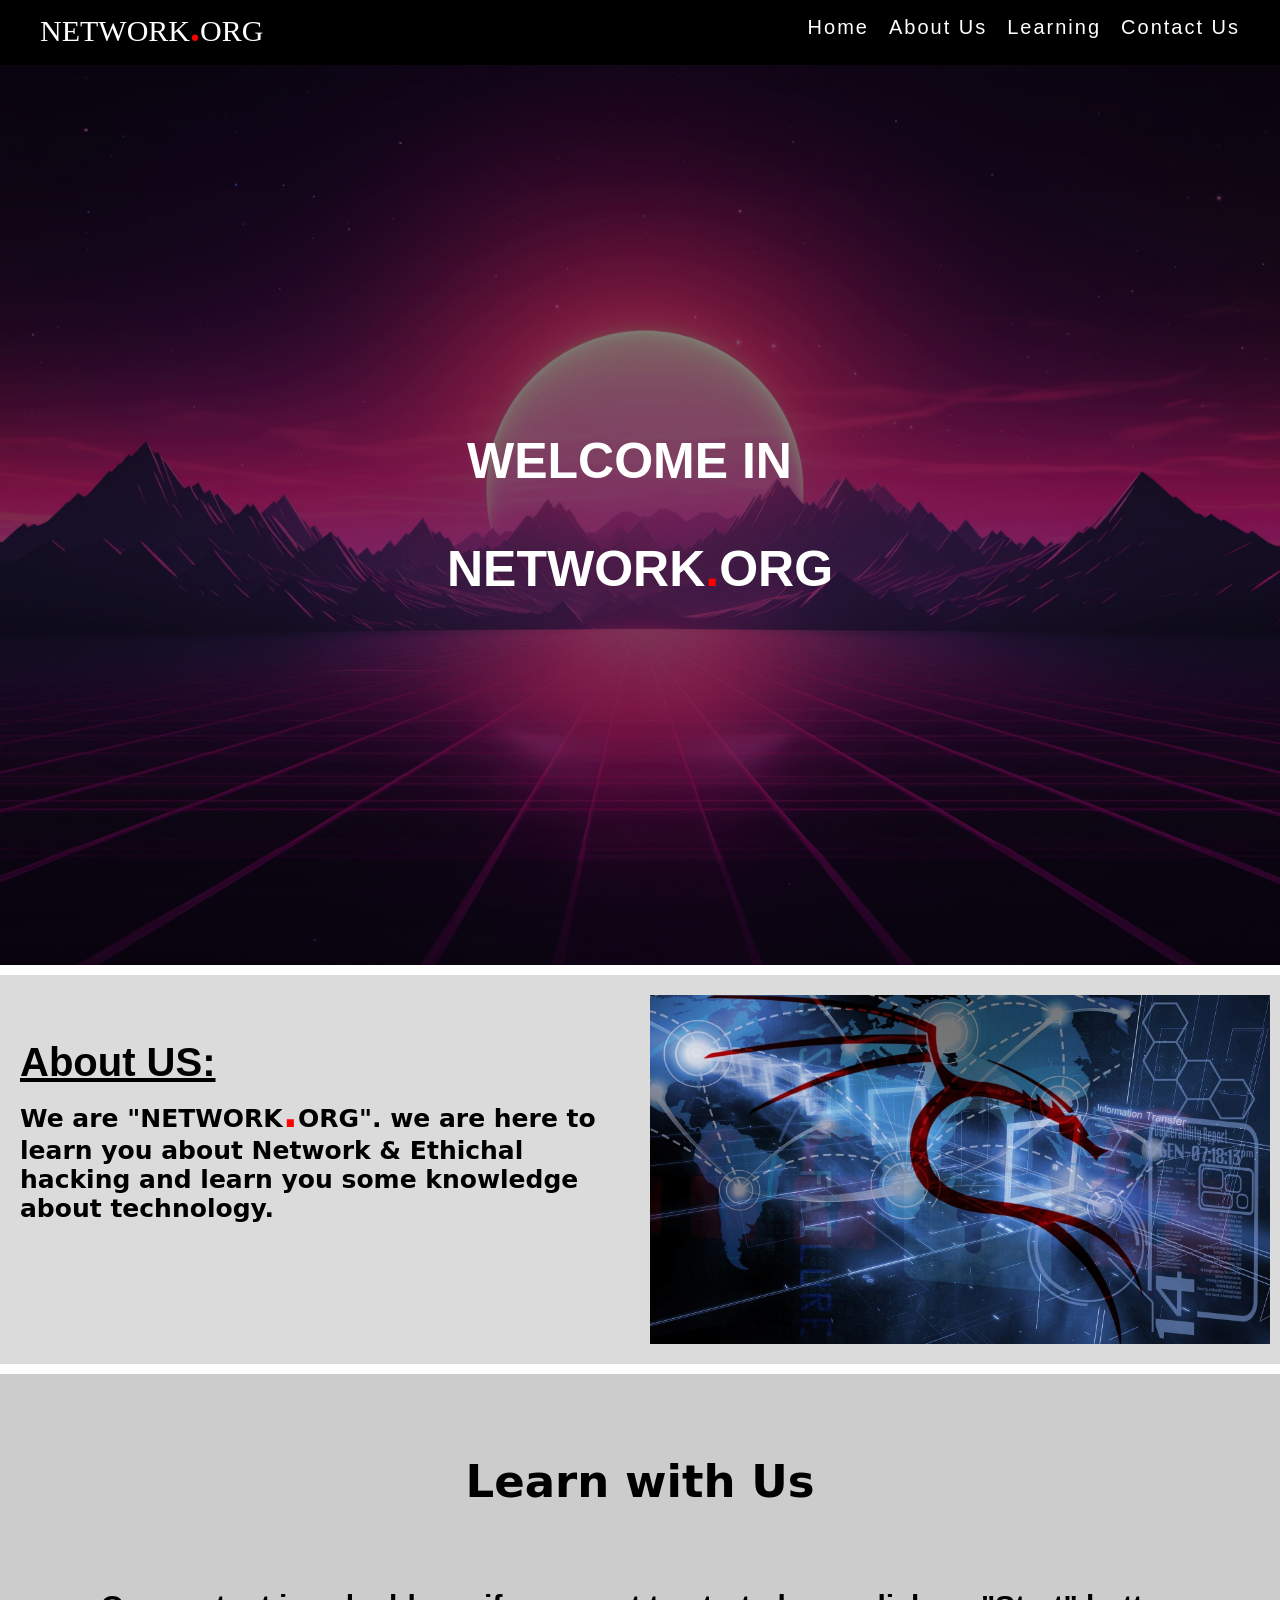
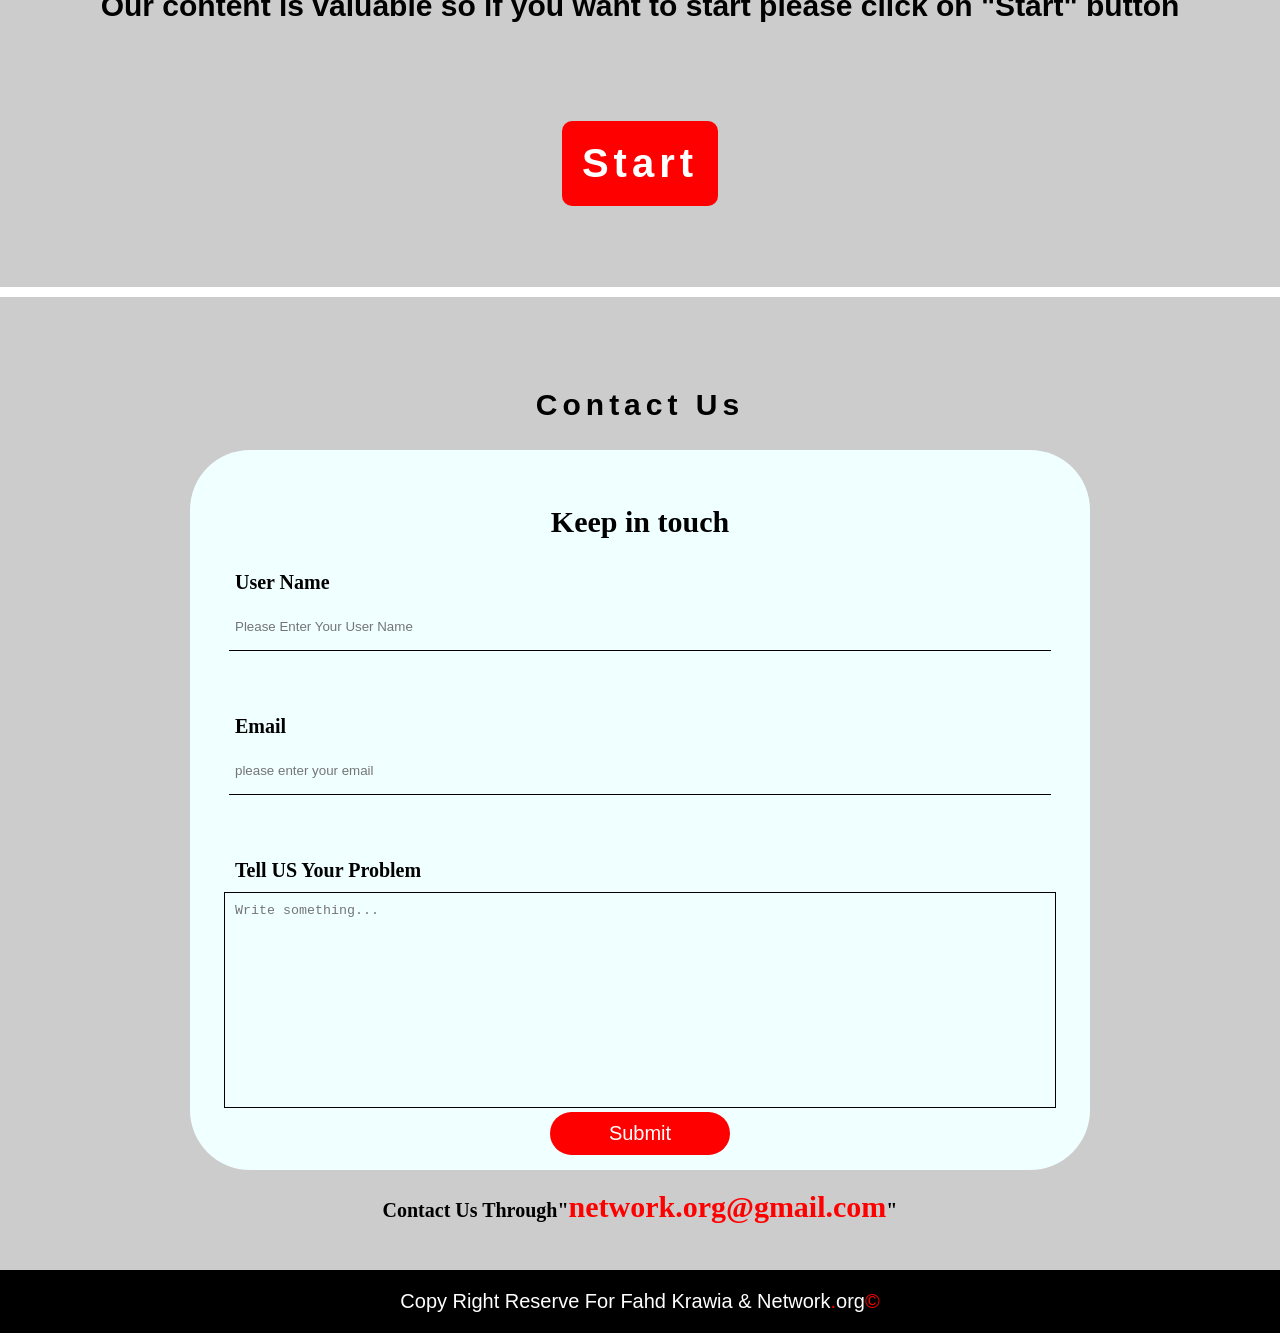
<file: index.html>
<!DOCTYPE html>
<html lang="en">
<head>
    <meta charset="UTF-8">
    <meta name="viewport" content="width=device-width, initial-scale=1.0">
    <link rel="icon" href="image/icon.png" type="image/x-icon">
    <link rel="stylesheet" href="css/main.css">
    <title>Network.org</title>
</head>
<body>
    <nav>
        <div class="logo">
            <p>NETWORK<span>.</span>ORG</p>
        </div>
        <div class="tabs">
            <ul>
                <li><a title="Go to Home Section" href="#home">Home</a></li>
                <li><a title="Go to About Section" href="#about">About Us</a></li>
                <li><a title="Go to Learn Section" href="#learn">Learning</a></li>
                <li><a title="Go to Contact Section" href="#contact">Contact Us</a></li>
            </ul>
        </div>
    </nav>
    <section id="home">
        <div class="home-overlay">
            <div class="home-content">
                <p class="p1">WELCOME IN </p>
                <p>NETWORK<span class="home-span">.</span>ORG</p>
            </div>
        </div>
    </section>
    <section id="about">
        <div class="about-content">
            <img src="image/about-image.jpg" alt="">
            <h1>About US:</h1>
            <p>We are "NETWORK<span>.</span>ORG". we are here to learn you about Network & Ethichal hacking and learn you some knowledge about technology.</p>
        </div>
    </section>
    <section id="learn">
        <header><h1>Learn with Us</h1></header>
        <p>Our content is valuable so if you want to start please click on "Start" button</p>
        <ul><li><a title="Go to Learn Page" href="learn-index.html">Start</a></li></ul>
    </section>
    <section id="contact">
        <h1 class="contact-h1">Contact Us</h1>
        <form>        
            <h1>Keep in touch</h1>
            <label for="user-name">User Name</label>
            <input name="user-name" id="user-name" type="text" placeholder="Please Enter Your User Name " required>
            <label for="email">Email</label>
            <input name="email" id="email" type="email" placeholder="please enter your email " required>
            <label for="sub">Tell US Your Problem</label>
            <textarea name="sub" id="sub" placeholder="Write something..."></textarea>
            <input id="submit" value="Submit" type="submit">
        </form> 
        <p>Contact Us Through"<span>network.org@gmail.com</span>"</p>
    </section>
    <footer><p>Copy Right Reserve For Fahd Krawia & Network<span>.</span>org<span>&copy;</span></p></footer>
</body>
</html>
</file>
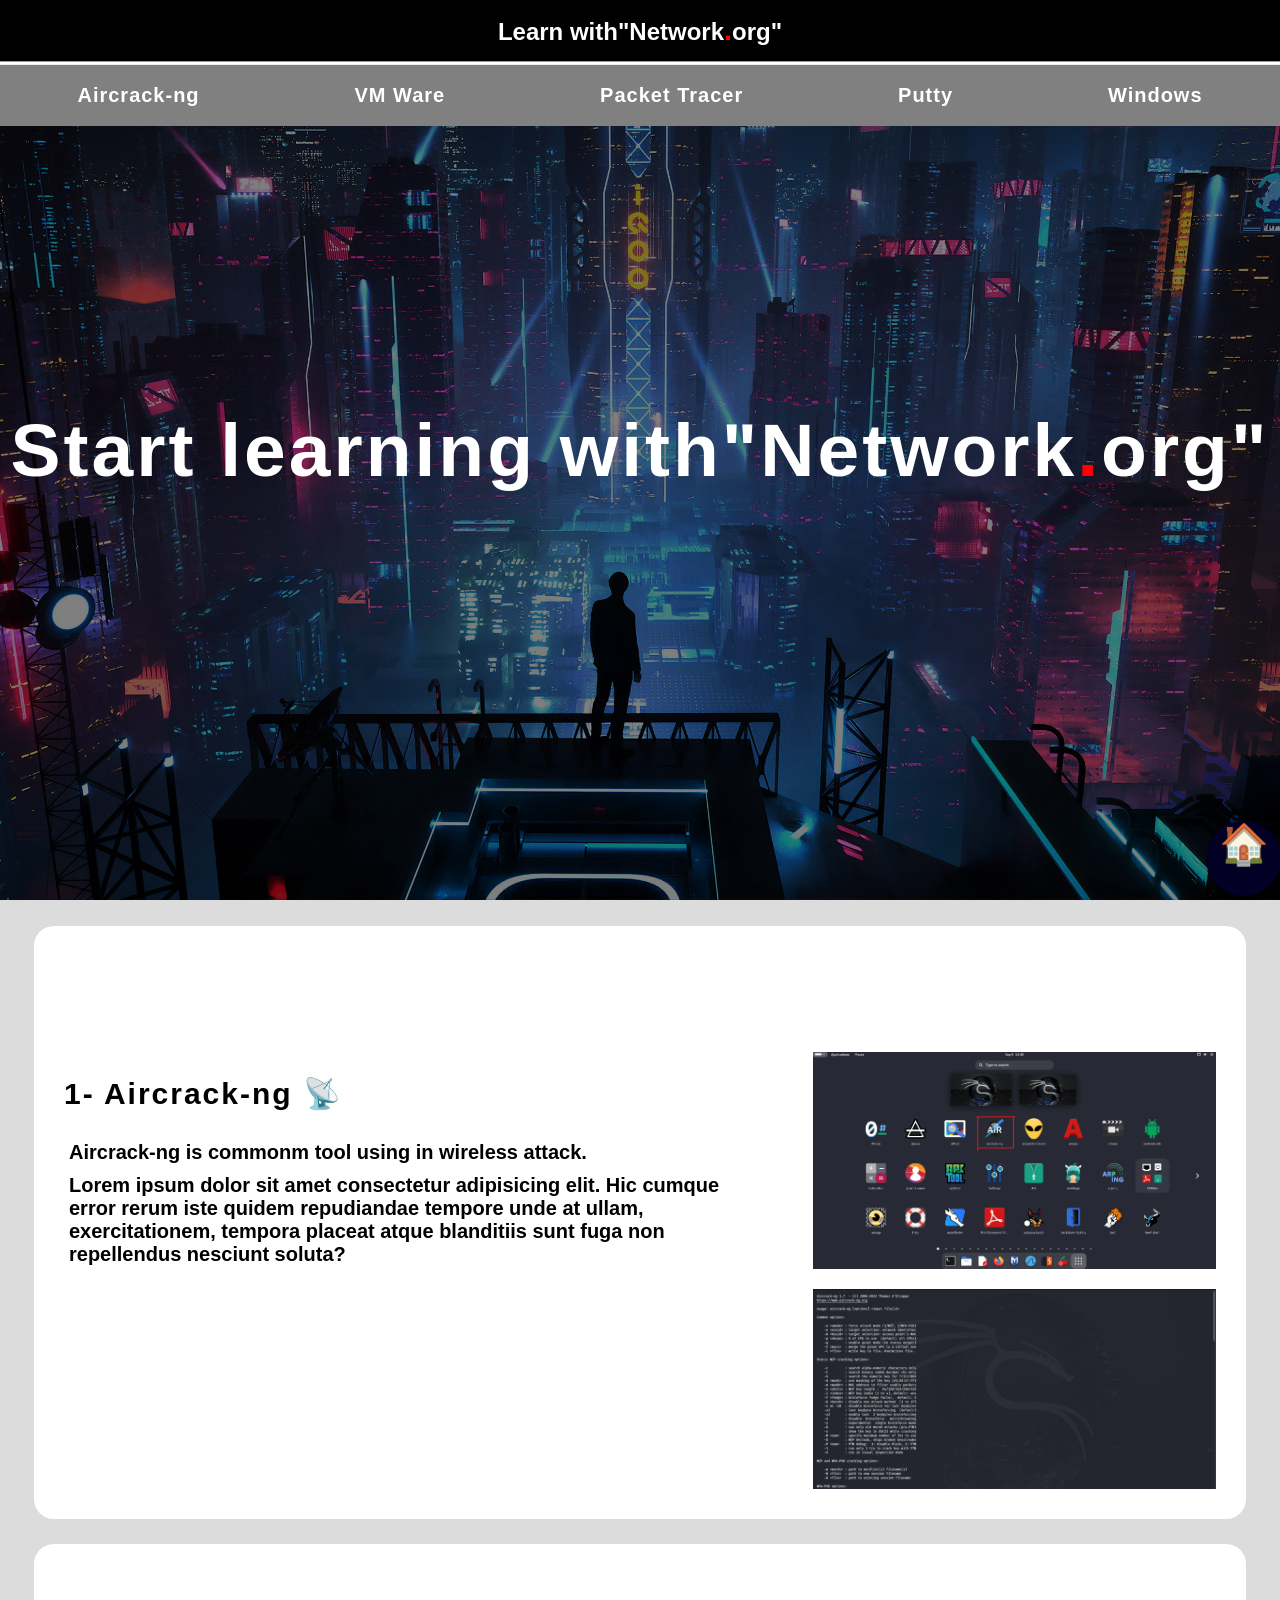
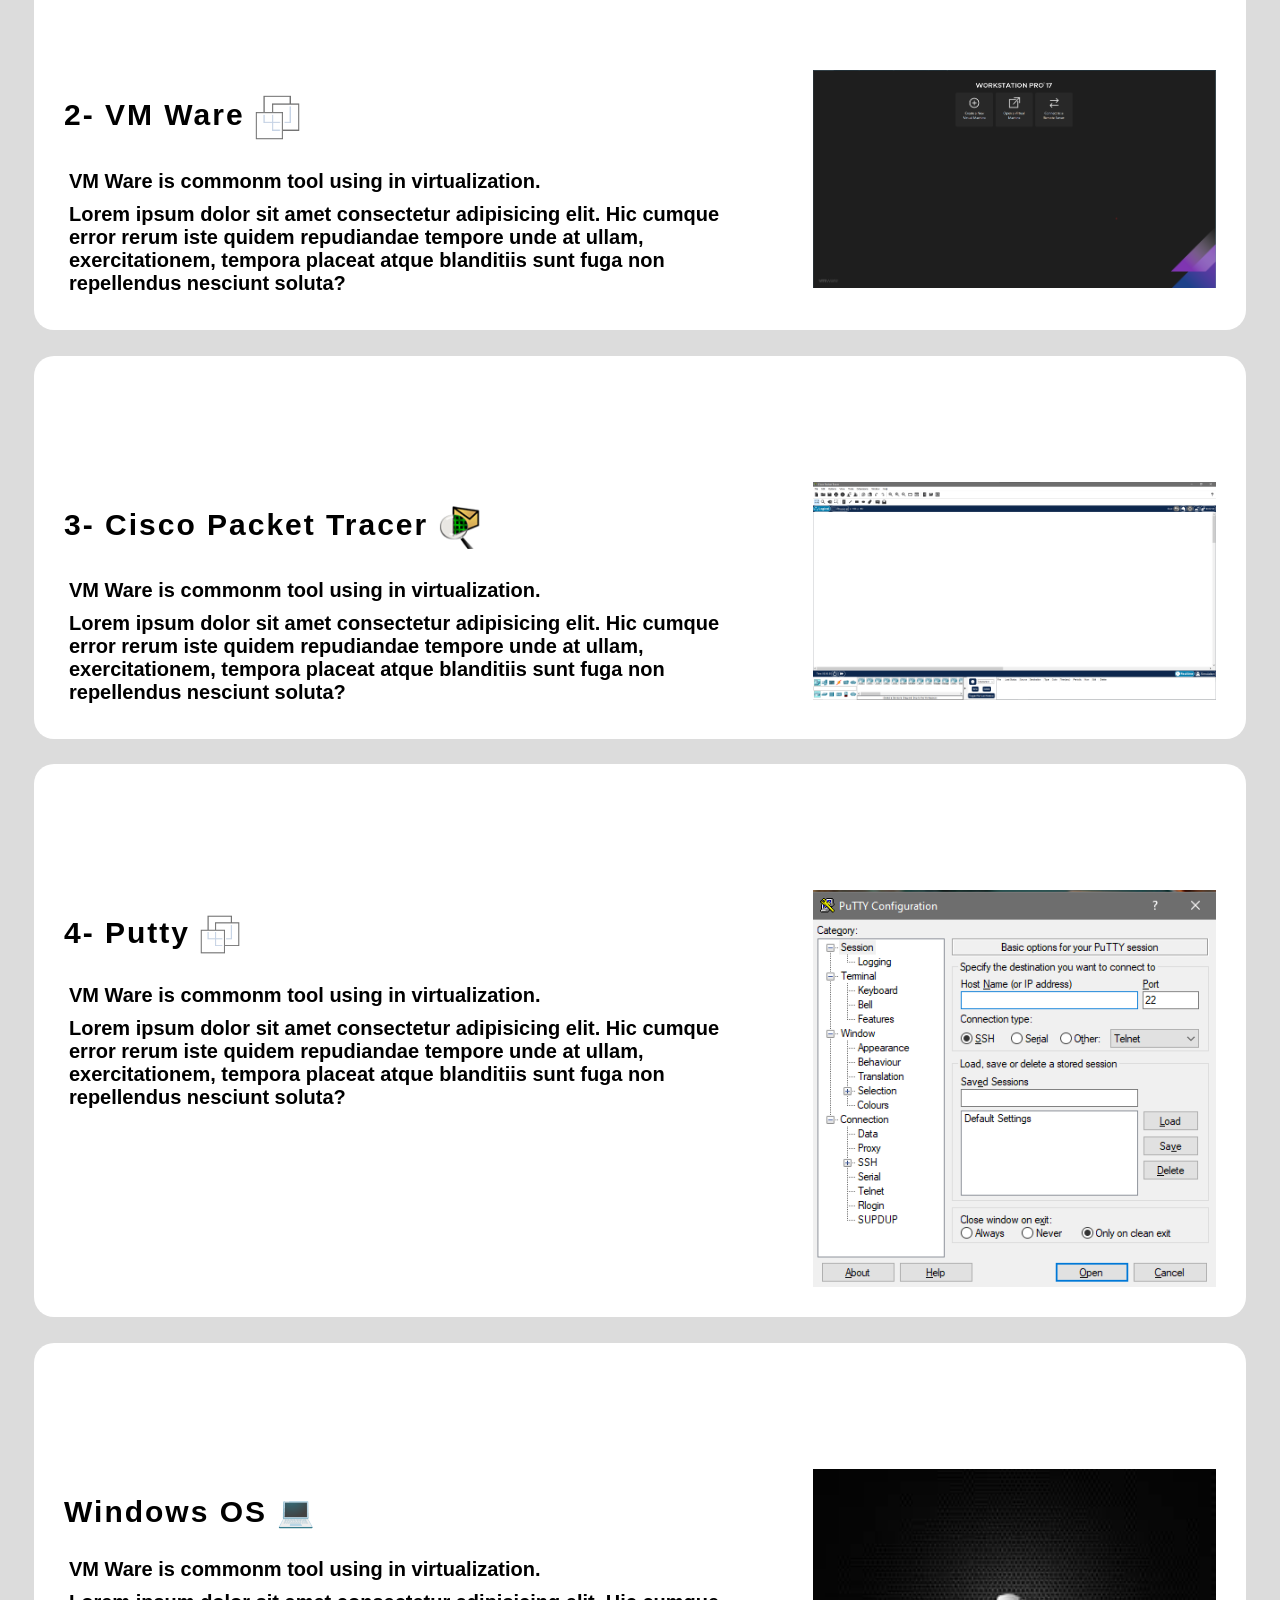
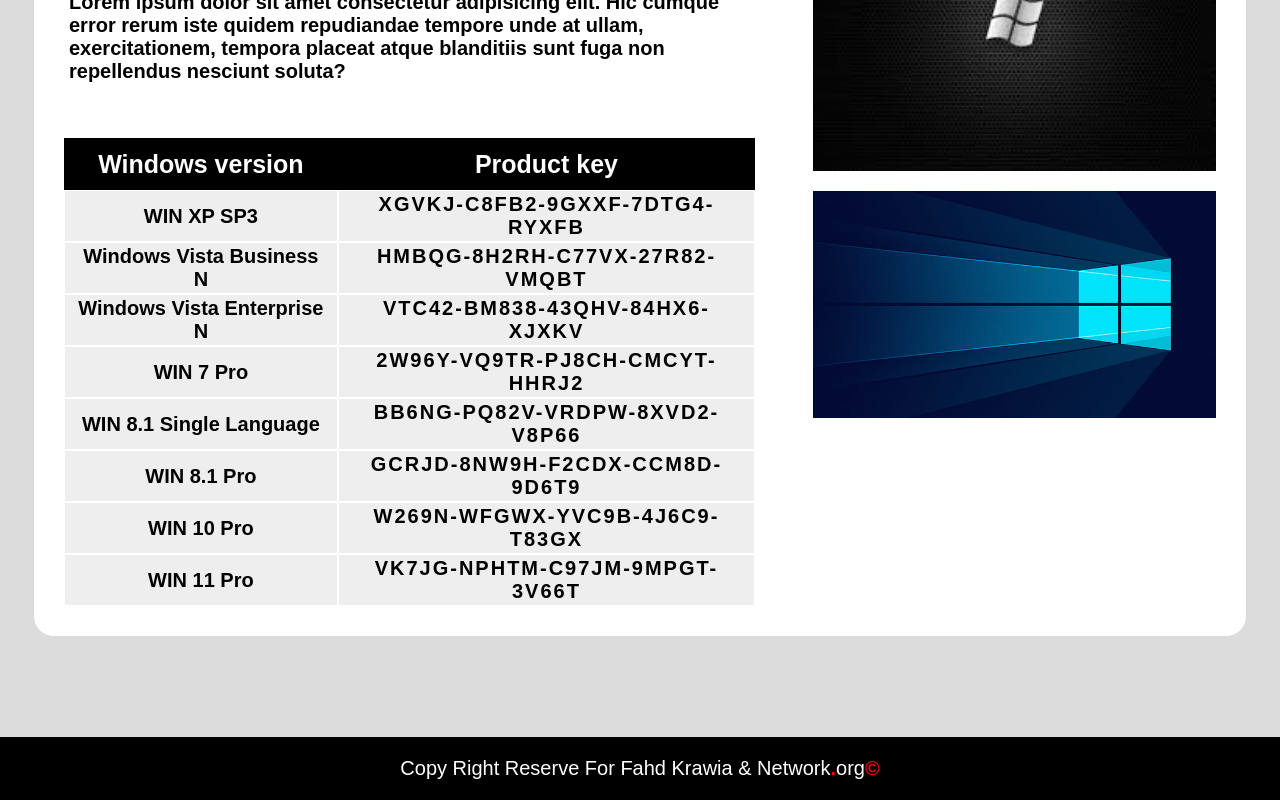
<file: learn-index.html>
<!DOCTYPE html>
<html lang="en">
<head>
    <meta charset="UTF-8">
    <meta name="viewport" content="width=device-width, initial-scale=1.0">
    <link rel="icon" href="image/icon.png" type="image/x-icon">
    <link rel="stylesheet" href="css/learn.css">
    <title>LEARN</title>
</head>
<body>
    <nav>
        <header>
            <h1>Learn with"Network<span>.</span>org"</h1>
        </header>
        <hr width="100%">
        <ul> 
            <li><a href="#air-crack">Aircrack-ng</a></li>
            <li><a href="#vm">VM Ware</a></li>
            <li><a href="#Packet-Tracer">Packet Tracer</a></li>
            <li><a href="#Putty">Putty</a></li>
            <li><a href="#win">Windows</a></li>
        </ul>
    </nav>
    <section id="home">
        <div class="over-lay">
            <h1>Start learning with"Network<span>.</span>org"</h1>
        </div>
    </section>
    <section id="air-crack">
        <div class="content">
            <h1>1- Aircrack-ng 📡</h1>
            <p>Aircrack-ng is commonm tool using in wireless attack.</p>
            <p>Lorem ipsum dolor sit amet consectetur adipisicing elit. Hic cumque error rerum iste quidem repudiandae tempore unde at ullam, exercitationem, tempora placeat atque blanditiis sunt fuga non repellendus nesciunt soluta?</p>
        </div>
        <div class="img">
            <img src="image/air1.png" alt="not found">
            <img src="image/air2.png" alt="not found">
        </div>
    </section>
    <section id="vm">
        <div class="content">
            <h1>2- VM Ware <img src="image/config.ico" alt="not fount"></h1>
            <p>VM Ware is commonm tool using in virtualization.</p>
            <p>Lorem ipsum dolor sit amet consectetur adipisicing elit. Hic cumque error rerum iste quidem repudiandae tempore unde at ullam, exercitationem, tempora placeat atque blanditiis sunt fuga non repellendus nesciunt soluta?</p>
        </div>
        <div class="img">
            <img src="image/vm.png" alt="not found">
        </div>
    </section>
    <section id="Packet-Tracer">
        <div class="content">
            <h1>3- Cisco Packet Tracer <img src="image/app.ico" alt="not fount"></h1>
            <p>VM Ware is commonm tool using in virtualization.</p>
            <p>Lorem ipsum dolor sit amet consectetur adipisicing elit. Hic cumque error rerum iste quidem repudiandae tempore unde at ullam, exercitationem, tempora placeat atque blanditiis sunt fuga non repellendus nesciunt soluta?</p>
        </div>
        <div class="img">
            <img src="image/packet.png" alt="not found">
        </div>
    </section>
    <section id="Putty">
        <div class="content">
            <h1>4- Putty <img src="image/config.ico" alt="not fount"></h1>
            <p>VM Ware is commonm tool using in virtualization.</p>
            <p>Lorem ipsum dolor sit amet consectetur adipisicing elit. Hic cumque error rerum iste quidem repudiandae tempore unde at ullam, exercitationem, tempora placeat atque blanditiis sunt fuga non repellendus nesciunt soluta?</p>
        </div>
        <div class="img">
            <img src="image/putty.png" alt="not found">
        </div>
    </section>
    <section id="win">
        <div class="content">
            <h1>Windows OS 💻</h1>
            <p>VM Ware is commonm tool using in virtualization.</p>
            <p>Lorem ipsum dolor sit amet consectetur adipisicing elit. Hic cumque error rerum iste quidem repudiandae tempore unde at ullam, exercitationem, tempora placeat atque blanditiis sunt fuga non repellendus nesciunt soluta?</p>
            <table>
                <thead>
                    <th>Windows version</th>
                    <th>Product key</th>
                </thead>
                <tr>
                    <td>WIN XP SP3</td>
                    <td style="letter-spacing: 2px;">XGVKJ-C8FB2-9GXXF-7DTG4-RYXFB</td>
                </tr>
                <tr>
                    <td>Windows Vista Business N</td>
                    <td style="letter-spacing: 2px;">HMBQG-8H2RH-C77VX-27R82-VMQBT</td>
                </tr>
                <tr>
                    <td>Windows Vista Enterprise N</td>
                    <td style="letter-spacing: 2px;">VTC42-BM838-43QHV-84HX6-XJXKV</td>
                </tr>
                <tr>
                    <td>WIN 7 Pro</td>
                    <td style="letter-spacing: 2px;">2W96Y-VQ9TR-PJ8CH-CMCYT-HHRJ2</td>
                </tr>
                <tr>
                    <td>WIN 8.1 Single Language</td>
                    <td style="letter-spacing: 2px;">BB6NG-PQ82V-VRDPW-8XVD2-V8P66</td>
                </tr>
                <tr>
                    <td>WIN 8.1 Pro </td>
                    <td style="letter-spacing: 2px;">GCRJD-8NW9H-F2CDX-CCM8D-9D6T9</td>
                </tr>
                <tr>
                    <td>WIN 10 Pro</td>
                    <td style="letter-spacing: 2px;">W269N-WFGWX-YVC9B-4J6C9-T83GX</td>
                </tr>
                <tr>
                    <td>WIN 11 Pro</td>
                    <td style="letter-spacing: 2px;">VK7JG-NPHTM-C97JM-9MPGT-3V66T</td>
                </tr>
            </table>
        </div>
        <div class="img">
            <img src="image/images 2.jpg" alt="not found">
            <img src="image/windows-10-minimalism-logo-brand-wallpaper-preview.jpg" alt="not found">
        </div>
    </section>
    <div class="back-top">
        <a href="#home">🏠</a>
    </div>
    <footer><p>Copy Right Reserve For Fahd Krawia & Network<span>.</span>org<span>&copy;</span></p></footer>
</body>
</html>
</file>
<file: css/main.css>
body {
    margin: 0px;
    padding: 0px;
    width: fit-content;
    overflow-x: hidden;
}
nav {
    display: flex;
    position: sticky;
    flex-wrap: wrap;
    z-index: 1000;
    top: 0px;
    margin: 0px;
    padding: 0px 40px;
    padding-bottom: 10px;
    /* height: 7vh; */
    justify-content: space-between;
    align-items: center;
    background-color: black;
    color: white;
}
.logo {
    margin: 0px;
    padding: 0px;
}
.logo p {
    margin: 0px;
    font-size: 30px;
}
span {
    color: red;
    font-size: 40px;
    font-weight: bold;
}
nav ul {
    display: flex;
    position: relative;
    flex-direction: row;
    gap: 10px;
    list-style: none;
    gap: 20px;
}
nav li {
    margin: 0px;
    border-radius: 10px;
    transition: 0.5s;
}
a:hover {
    color: red;
    font-size: 25px;
}
nav a {
    color: white;
    text-decoration: none;
    font-size: 20px;
    font-family:'Franklin Gothic Medium', 'Arial Narrow', Arial, sans-serif;
    letter-spacing: 2px;
    transition: 0.5s ease-in-out;
}
#home {
    display: flex;
    margin: 0px;
    height: 100vh;
    width: 100%;
    justify-content: center;
    align-items: center;
    background-image: url(../image/home.jpg);
    background-position: center center;
    background-size: cover;

}
.home-overlay {
    display: flex;
    background-size: cover ;
    background-position: center center;
    background-color: rgba(0, 0, 0, 0.5);
    height: 100%;
    width: 100%;
    justify-content: center;
    align-items: center;
}
.home-content {
    color: white;
    font-size: 50px;
}
.home-content p {
    display: flex;
    align-items: center;
    font-family: 'Gill Sans', 'Gill Sans MT', Calibri, 'Trebuchet MS', sans-serif;
    font-weight: bolder;
}
.home-span{
    color: red;
    font-size: 50px;
    font-weight: bold;
    font-family: 'Gill Sans', 'Gill Sans MT', Calibri, 'Trebuchet MS', sans-serif;
}
.p1 {
    padding-left: 20px;
}

#about {
    margin-top: 10px;
    width: 100%;
    background-color: rgb(255, 255, 255);
}
.about-content {
    display: grid;
    grid-template-columns: 50% 50%;
    grid-template-rows: 20% 80%;
    padding: 20px;
    justify-content: center;
    background-color: rgb(219, 219, 219);
}
.about-content h1 {
    display: flex;
    text-decoration: underline;
    padding-top: 12px;
    padding-bottom: 10px;
    font-family:'Segoe UI', Tahoma, Geneva, Verdana, sans-serif;
    font-size: 40px;
}
.about-content p {
    grid-column: 1/2;
    grid-row: 2/3;
    font-size: 25px;
    font-family:system-ui, -apple-system, BlinkMacSystemFont, 'Segoe UI', Roboto, Oxygen, Ubuntu, Cantarell, 'Open Sans', 'Helvetica Neue', sans-serif;
    font-weight: bold;
}
.about-content img {
    align-self: center;
    grid-column: 2/3;
    grid-row: 1/3;
    margin: 0px 20px 0px 10px;
    padding-right: 10px;
    width: 100%;
    height: auto;
}
#learn {
    display: grid;
    padding-top: 7vh;
    grid-template-columns: 100%;
    grid-template-rows: 20% 35% 35%;
    margin-top: 10px;
    height: 50vh;
    width: 100%;
    background-color: rgba(0, 0, 0, 0.2);
}
#learn header {
    margin: 0px;
    padding: 0px;
    align-self: center;
    justify-self: center;
    text-align: center;
    font-family:system-ui, -apple-system, BlinkMacSystemFont, 'Segoe UI', Roboto, Oxygen, Ubuntu, Cantarell, 'Open Sans', 'Helvetica Neue', sans-serif;
    font-size: 30px;
    font-weight: bold;
}
#learn p {
    display: flex;
    justify-content: center;
    justify-self: center;
    align-self: center;
    text-align: center;
    font-family: 'Lucida Sans', 'Lucida Sans Regular', 'Lucida Grande', 'Lucida Sans Unicode', Geneva, Verdana, sans-serif;
    font-weight: 900;
    font-size: 30px;
}
#learn ul {
    margin: 0px;
    padding: 0px;
    justify-self: center;
    align-self: center;
    list-style: none;
}
#learn ul li {
    display: flex;
    justify-content: center;
    justify-self: center;
    margin: 0px;
    width: 100%;
    border-radius: 10px;
    background-color: rgb(255, 0, 0);
    transition: 2s;
}
#learn ul li :hover {
    transform: scale(1.1);
    box-shadow: 3px 3px 1px red;
    background-color: white;
    border-radius: 15px;
}
#learn ul li a:hover {
    color: red;
}
#learn ul li a {
    padding: 20px;
    margin: 0px;
    color: white;
    text-decoration: none;
    font-size: 40px;
    font-family: 'Arial Narrow Bold', sans-serif;
    letter-spacing: 5px;
    font-weight: bold;
    transition: 0.9s;
}
#contact {
    display: grid;
    padding-top: 7vh;
    grid-template-columns: 100%;
    grid-template-rows: 10% 80% 10%;
    margin-top: 10px;
    padding-bottom: 10px;
    height: 100vh;
    background-color: rgba(0, 0, 0, 0.2);
}
#contact .contact-h1 {
    margin: 0px;
    padding: 0px;
    grid-row: 1/2;
    justify-self: center;
    align-self: center;
    font-size: 30px;
    font-family:'Arial Narrow Bold', sans-serif;
    letter-spacing: 5px;
}
#contact form h1 {
    padding: 30px;
    font-size: 30px;
    justify-self: center;
}
#contact form {
    display:grid;
    border-radius: 60px;
    background-color: azure;
    justify-content: center;
    align-content: center;
    justify-self: center;
    grid-template-columns: 100vh;
    grid-template-rows: 10% 10% 10% 10% 10% 10% 30% 10%;
}
#contact form label {
    margin-left: 45px;
    position: relative;
    justify-self: start;
    align-self: end;
    font-size: 20px;
    font-weight: bold;
}
#user-name:focus ,#user-name:hover ,#email:focus ,#email:hover ,#sub:focus ,#sub:hover {
    transform: scale(1.05);
    font-size: 20px;
}
#sub:focus ,#sub:hover {
    border-radius: 10px;
}
#user-name ,#email ,#sub {
    transition: 0.5s;
}
#user-name ,#email {
    padding: 5px 6px;
}
#user-name {
    justify-self: center;
    border:0px;
    border-bottom: 1px solid;
    background-color: rgba(255, 255, 255, 0);
    margin-top: 10px;
    height: 50%;
    width: 90%;
}
#email {
    justify-self: center;
    border:0px;
    border-bottom: 1px solid;
    background-color: rgba(255, 255, 255, 0);
    margin-top: 10px;
    height: 50%;
    width: 90%;
}
#sub {
    justify-self: center;
    border: 1px solid;
    background-color: rgba(0, 0, 0, 0);
    margin-top: 10px;
    padding: 10px;
    height: 90%;
    width: 90%;
    resize: none;
}
#submit {
    margin: 0px;
    padding: 10px 0px;
    border: none;
    border-radius: 30px;
    color: white;
    background-color: red;
    font-size: 20px;
    justify-self: center;
    align-self: center;
    width: 20%;
    transition: 0.5s;
}
#submit:hover {
    cursor: pointer;
    transform: scale(1.1);
    background-color: rgb(255, 255, 255);
    color: red;
    box-shadow: 3px 3px 1px red;
    font-weight: bold;

}
#contact p {
    justify-self: center;
    font-weight: bold;
    font-size: 20px;
}
#contact span {
    font-size: 30px;
}
footer span {
    color: red;
    font-weight: inherit;
    font-size: inherit;
}
footer {
    display: flex;
    justify-content: center;
    margin: 0px;
    padding: 0px;
    color: white;
    background-color: black;
    font-size: 20px;
    font-family: 'Lucida Sans', 'Lucida Sans Regular', 'Lucida Grande', 'Lucida Sans Unicode', Geneva, Verdana, sans-serif;
}
@media (max-width:768px) {
    nav{
        display: flex;
        justify-content: center;
        align-items: center;
        padding-left: 0%;
    }
    nav .logo {
        padding: 0%;
        text-align: center;
        width: 100%;
        height:50%
    }
    nav ul {
        display: flex;
        flex-direction: row;
        justify-content: center;
        padding: 0%;
        width: 100%;
    }
    
}
</file>
<file: css/learn.css>
body{
    display: flex;
    flex-direction: column;
    align-items: center;
    overflow-x: hidden;
    width: fit-content;
    margin: 0px;
    padding: 0px;
    background-color:gainsboro;
    overflow-x: hidden;
}
header{
    display: flex;
    justify-content: center;
    align-items: center;
    align-self: self-start;
    padding: 0px;
    margin: 0px;
    height: 50%;
    width: 100%;
    background-color: black;
}
header h1 {
    margin: 0px;
    padding: 0px;
    color: white;
    text-align: center;
    font-family: 'Lucida Sans', 'Lucida Sans Regular', 'Lucida Grande', 'Lucida Sans Unicode', Geneva, Verdana, sans-serif;
}
header h1 span {
    font-size: larger;
    color: red;
    font-family: Arial, Helvetica, sans-serif;
}
nav {
    display: flex;
    position: fixed;
    z-index: 100;
    top: 0;
    flex-direction: column;
    justify-content: center;
    align-items: center;
    background-color: gray;
    width: 100%;
    height: 14vh;
}
hr {
    width: 100%;
    margin: 0%;
    padding: 0%;
    height: 2px;
    color: white;
    background-color: rgb(255, 255, 255);
}
nav ul {
    display: flex;
    padding: 0px;
    align-self: flex-end;
    align-items: center;
    height: 50%;
    margin: 0px;
    width: 100%;
    justify-content: space-around;
    flex-direction: row;
    list-style: none;
}
nav ul li {
    transition: 0.5s;
}
nav ul li a {
    padding: 10px;
    color: white;
    text-decoration: none;
    font-size: 20px;
    font-weight: bold;
    font-family: Arial, Helvetica, sans-serif;
    letter-spacing: 1px;
    transition: 0.5s;
}
nav ul li :hover {
    border: 5px white solid;
    border-radius: 10px;
    color: rgb(0, 0, 0);
    box-shadow: 3px 3px 2px rgb(49, 49, 49);
}
#home {
    display: flex;
    padding: 0px;
    margin: 0px;
    width: 100%;
    height: 100vh;
    background-image: url(../image/wallpaperflare.com_wallpaper.jpg);
    border-radius: 0%;
    background-size: cover;
    background-position: center;
    background-repeat: no-repeat;
}
.over-lay {
    display: flex;
    padding: 0px;
    margin: 0px;
    width: 100%;
    height: 100vh;
    align-items: center;
    justify-content: center;
    text-align: center;
    color: white;
    background-color: rgba(0, 0, 0, 0.5);
    font-size: 50px;
    font-family:'Franklin Gothic Medium', 'Arial Narrow', Arial, sans-serif;
    font-weight: bolder;
    letter-spacing: 3px;
}
.over-lay span {
    color: red;
}
section {
    display: flex;
    margin-top: 2%;
    padding: 30px ;
    padding-top: 14vh;
    border-radius: 20px;
    width: 90%;
    justify-content: space-between;
    background-color: white;
}
.img{
    display: flex;
    flex-direction: column;
    gap: 20px;
    width: 35%;
}
.img img {
    width: 100%;
    transition: 0.5s;
}
.img img:hover {
    cursor: zoom-in;
    transform: scale(1.05);
    box-shadow: 2px 2px 1px rgb(107, 107, 107);
}
.content {
    display: flex;
    flex-direction: column;
    justify-content: start;
    height: 100%;
    width: 60%;
}
.content h1 {
    align-self: start;
    font-family: 'Segoe UI', Tahoma, Geneva, Verdana, sans-serif;
    font-size: 30px;
    letter-spacing: 2px;
    font-weight: bolder;
}
.content p {
    margin: 5px;
    font-size: 20px;
    font-family: Arial, Helvetica, sans-serif;
    font-weight: bolder;
}
.content h1 img {
    vertical-align:middle;
    width: 10%;
}
.content table {
    margin-top: 50px;
    font-family: Arial, Helvetica, sans-serif;
    font-size: 20px;
    font-weight: bolder;
    border-spacing: 0cap;
    background-color: #eee;
}
.content table thead th {
    color: white;
    background-color: black;
    height: 50px;
    font-size: 25px;
}
.content table td {
    height: 50px;
    padding: 0 10px;
    text-align: center;
    border: 1px white solid;
}
.back-top {
    display: flex;
    position: sticky;
    bottom: 1%;
    left: 95%;
    justify-content: center;
    align-items: center;
    width: 75px;
    height: 75px;
    border-radius: 50% ;
    text-decoration: none;
    color: white;
}
.back-top :hover {
    /* box-shadow: 2px 2px 1px red; */
    border-color: white red;
    border: 3px solid;
    background-color: rgb(32, 32, 32);
}
.back-top a {
    margin-top: 10px;
    align-self: center;
    text-align: center;
    text-decoration: none;
    border-radius: 50%;
    width: 100%;
    height: 100%;
    font-size: 40px;
    background-color: rgb(2, 1, 37);
}
span {
    color: red;
    font-weight: bold;
}
footer {
    display: flex;
    justify-content: center;
    margin: 0px;
    margin-top: 2%;
    padding: 0px;
    color: white;
    background-color: black;
    font-size: 20px;
    font-family: 'Lucida Sans', 'Lucida Sans Regular', 'Lucida Grande', 'Lucida Sans Unicode', Geneva, Verdana, sans-serif;
    width: 100%;
}
</file>
